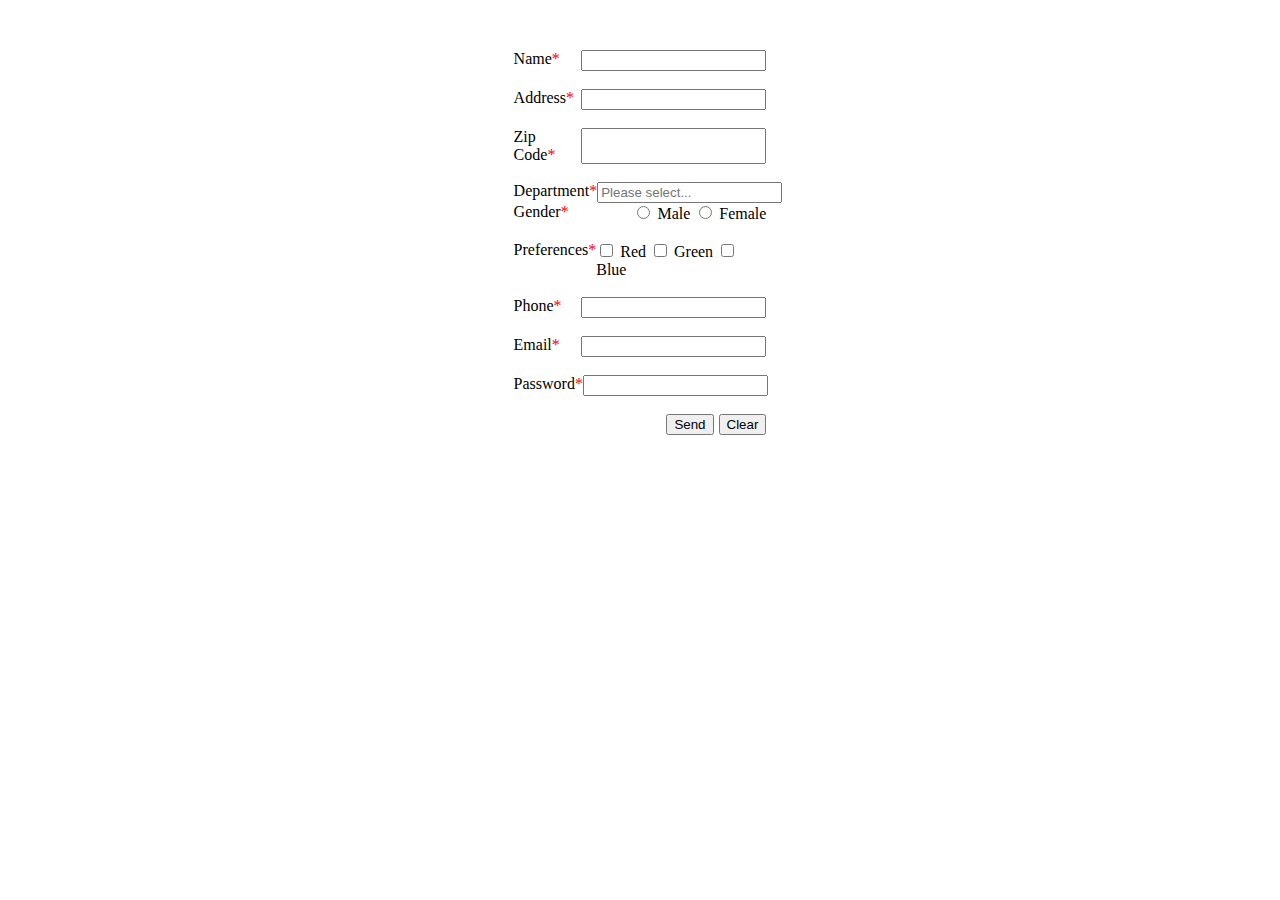
<file: 09-form/index.html>
<!DOCTYPE html>
<html lang="en">

<head>
    <meta charset="UTF-8">
    <meta http-equiv="X-UA-Compatible" content="IE=edge">
    <meta name="viewport" content="width=device-width, initial-scale=1.0">
    <title>Document</title>
    <link rel="stylesheet" href="css/style.css">
</head>

<body>
    <div class="container">
        <form class="form-exm">
            <div class="div-exm">
                <label for="name">Name<span>*</span></label>
                <input type="text">
            </div><br>
            <div class="div-exm">
                <label for="address">Address<span>*</span></label>
                <input type="text">
            </div><br>
            <div class="div-exm">
                <label for="zip-code">Zip Code<span>*</span></label>
                <input type="text">
            </div><br>
            <div class="div-exm">
                <label for="department">Department<span>*</span></label>
                <input list="browsers" placeholder="Please select...">
                <datalist id="browsers">
                    <option value="Bangaldesh">
                    <option value="Afghanistan">
                    <option value="Albania">
                    <option value="Algeria">
                    <option value="Andorra">
                </datalist>

            </div>
            <div class="div-exm">
                <label for="gender">Gender<span>*</span></label>
                <div>
                    <input type="radio" name="gender" id="gender" value="male"> Male
                    <input type="radio" name="gender" id="gender" value="female"> Female
                </div>

            </div><br />
            <div class="div-exm">
                <label for="religion">Preferences<span>*</span></label>
                <div>
                    <input type="checkbox" name="c1" id="red" value="red"> Red
                    <input type="checkbox" name="c1" id="green" value="green"> Green
                    <input type="checkbox" name="c1" id="blue" value="blue"> Blue
                </div>

            </div><br />
            <div class="div-exm">
                <label for="phone">Phone<span>*</span></label>
                <input type="text">
            </div><br>
            <div class="div-exm">
                <label for="email">Email<span>*</span></label>
                <input type="emil">
            </div><br>
            <div class="div-exm">
                <label for="password">Password<span>*</span></label>
                <input type="password">
            </div><br>
            <div class="submit-exm">
                <input type="submit" value="Send">
                <input type="reset" value="Clear">
            </div>
        </form>
    </div>
</body>

</html>
</file>
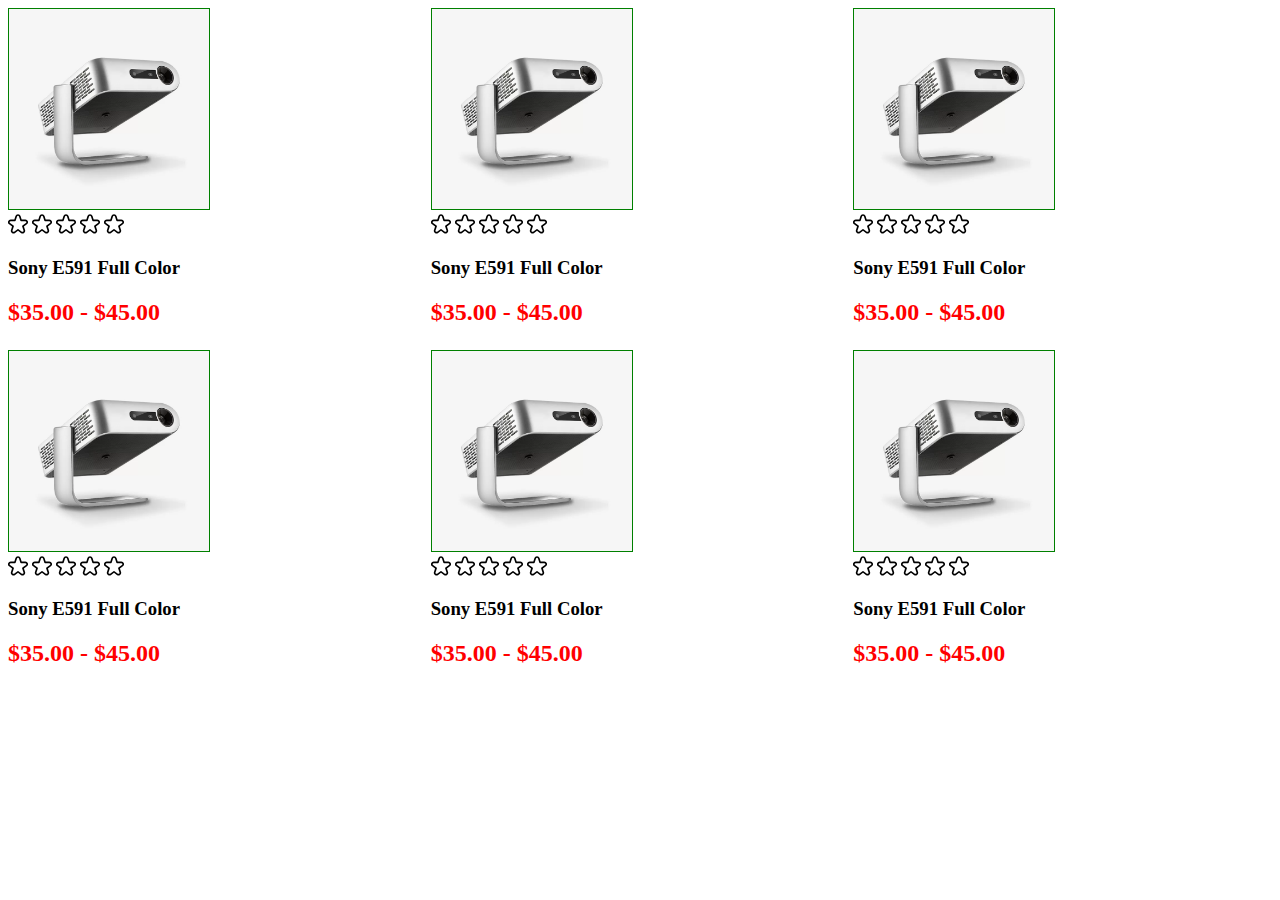
<file: 2-grid-layout/index.html>
<!DOCTYPE html>
<html lang="en">
<head>
    <meta charset="UTF-8">
    <meta http-equiv="X-UA-Compatible" content="IE=edge">
    <meta name="viewport" content="width=device-width, initial-scale=1.0">
    <title>grid-layout</title>
    <link rel="stylesheet" href="css/style.css">
</head>
<body>
   <section class="container">
 
    <div class="items items-1">
        <div id="bg-img">
            <img src="images/images.png" alt="">

        </div>
        <div id="icons">
            <img src="images/star.svg" alt="">
            <img src="images/star.svg" alt="">
            <img src="images/star.svg" alt="">
            <img src="images/star.svg" alt="">
            <img src="images/star.svg" alt="">

        </div>
        <!-- <img class="icons" src="images/star.svg" alt=""> -->
        <h3>Sony E591 Full Color</h3>
        <h2>$35.00 - $45.00</h3>
    </div>

    <div class="items items-1">
        <div id="bg-img">
            <img src="images/images.png" alt="">

        </div>
        <div id="icons">
            <img src="images/star.svg" alt="">
            <img src="images/star.svg" alt="">
            <img src="images/star.svg" alt="">
            <img src="images/star.svg" alt="">
            <img src="images/star.svg" alt="">

        </div>
        <!-- <img class="icons" src="images/star.svg" alt=""> -->
        <h3>Sony E591 Full Color</h3>
        <h2>$35.00 - $45.00</h3>
    </div>

    <div class="items items-1">
        <div id="bg-img">
            <img src="images/images.png" alt="">

        </div>
        <div id="icons">
            <img src="images/star.svg" alt="">
            <img src="images/star.svg" alt="">
            <img src="images/star.svg" alt="">
            <img src="images/star.svg" alt="">
            <img src="images/star.svg" alt="">

        </div>
        <!-- <img class="icons" src="images/star.svg" alt=""> -->
        <h3>Sony E591 Full Color</h3>
        <h2>$35.00 - $45.00</h3>
    </div>

    <div class="items items-1">
        <div id="bg-img">
            <img src="images/images.png" alt="">

        </div>
        <div id="icons">
            <img src="images/star.svg" alt="">
            <img src="images/star.svg" alt="">
            <img src="images/star.svg" alt="">
            <img src="images/star.svg" alt="">
            <img src="images/star.svg" alt="">

        </div>
        <!-- <img class="icons" src="images/star.svg" alt=""> -->
        <h3>Sony E591 Full Color</h3>
        <h2>$35.00 - $45.00</h3>
    </div>

    <div class="items items-1">
        <div id="bg-img">
            <img src="images/images.png" alt="">

        </div>
        <div id="icons">
            <img src="images/star.svg" alt="">
            <img src="images/star.svg" alt="">
            <img src="images/star.svg" alt="">
            <img src="images/star.svg" alt="">
            <img src="images/star.svg" alt="">

        </div>
        <!-- <img class="icons" src="images/star.svg" alt=""> -->
        <h3>Sony E591 Full Color</h3>
        <h2>$35.00 - $45.00</h3>
    </div>

    <div class="items items-1">
        <div id="bg-img">
            <img src="images/images.png" alt="">

        </div>
        <div id="icons">
            <img src="images/star.svg" alt="">
            <img src="images/star.svg" alt="">
            <img src="images/star.svg" alt="">
            <img src="images/star.svg" alt="">
            <img src="images/star.svg" alt="">

        </div>
        <!-- <img class="icons" src="images/star.svg" alt=""> -->
        <h3>Sony E591 Full Color</h3>
        <h2>$35.00 - $45.00</h3>
    </div>









   </section> 
</body>
</html>
</file>
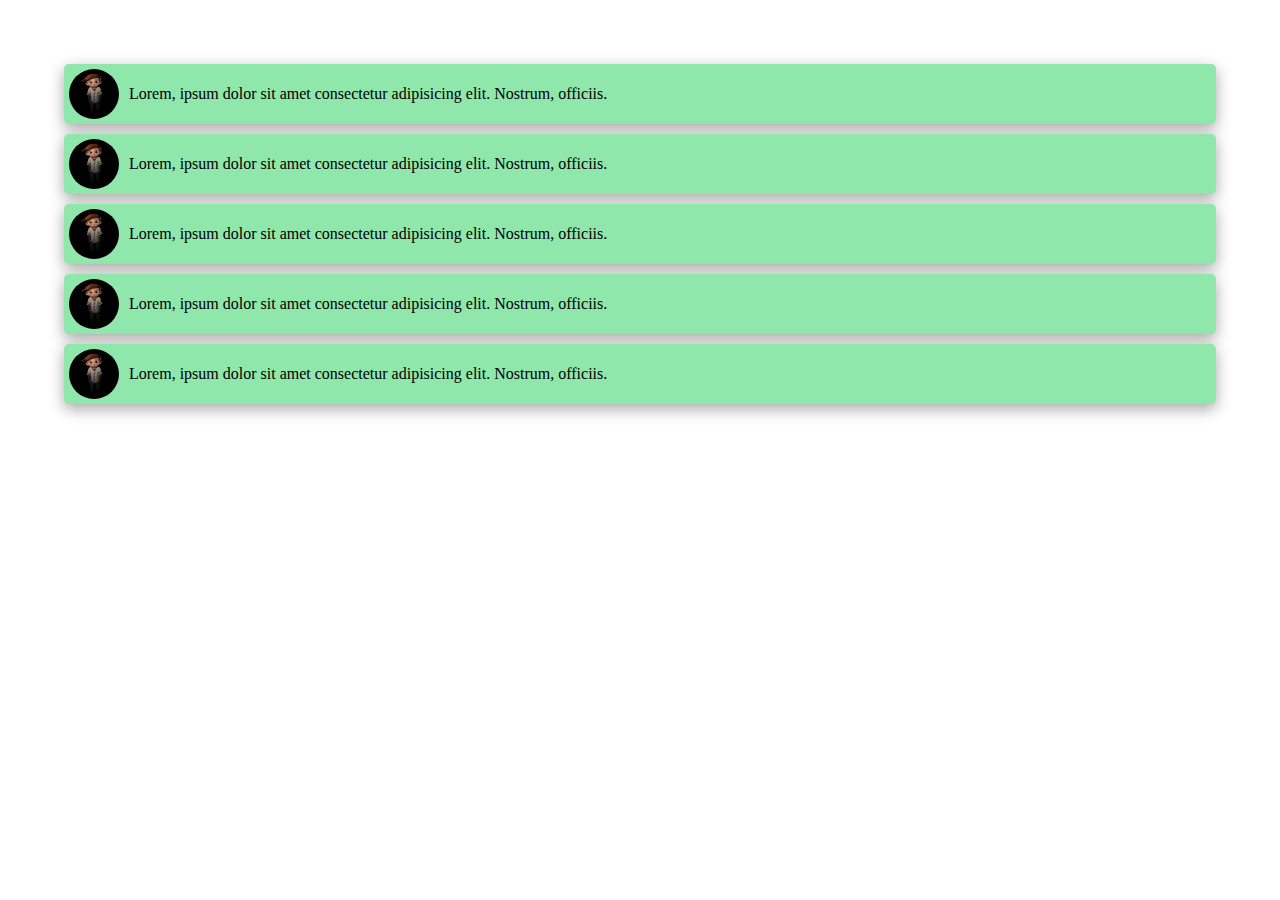
<file: Contact System/index.html>
<!DOCTYPE html>
<html lang="en">
<head>
    <meta charset="UTF-8">
    <meta http-equiv="X-UA-Compatible" content="IE=edge">
    <meta name="viewport" content="width=device-width, initial-scale=1.0">
    <title>Contact System</title>
    <link rel="stylesheet" href="asset/style.css">
</head>
<body>
    <section class="contact">
        <div class="container">

            <div class="ui">
                <img src="asset/images/img.png" alt="">
                <p>Lorem, ipsum dolor sit amet consectetur adipisicing elit. Nostrum, officiis.</p>
            </div>

            <div class="ui">
                <img src="asset/images/img.png" alt="">
                <p>Lorem, ipsum dolor sit amet consectetur adipisicing elit. Nostrum, officiis.</p>
            </div>

            <div class="ui">
                <img src="asset/images/img.png" alt="">
                <p>Lorem, ipsum dolor sit amet consectetur adipisicing elit. Nostrum, officiis.</p>
            </div>

            <div class="ui">
                <img src="asset/images/img.png" alt="">
                <p>Lorem, ipsum dolor sit amet consectetur adipisicing elit. Nostrum, officiis.</p>
            </div>

            <div class="ui">
                <img src="asset/images/img.png" alt="">
                <p>Lorem, ipsum dolor sit amet consectetur adipisicing elit. Nostrum, officiis.</p>
            </div>
        </div>
        
    </section>
</body>
</html>
</file>
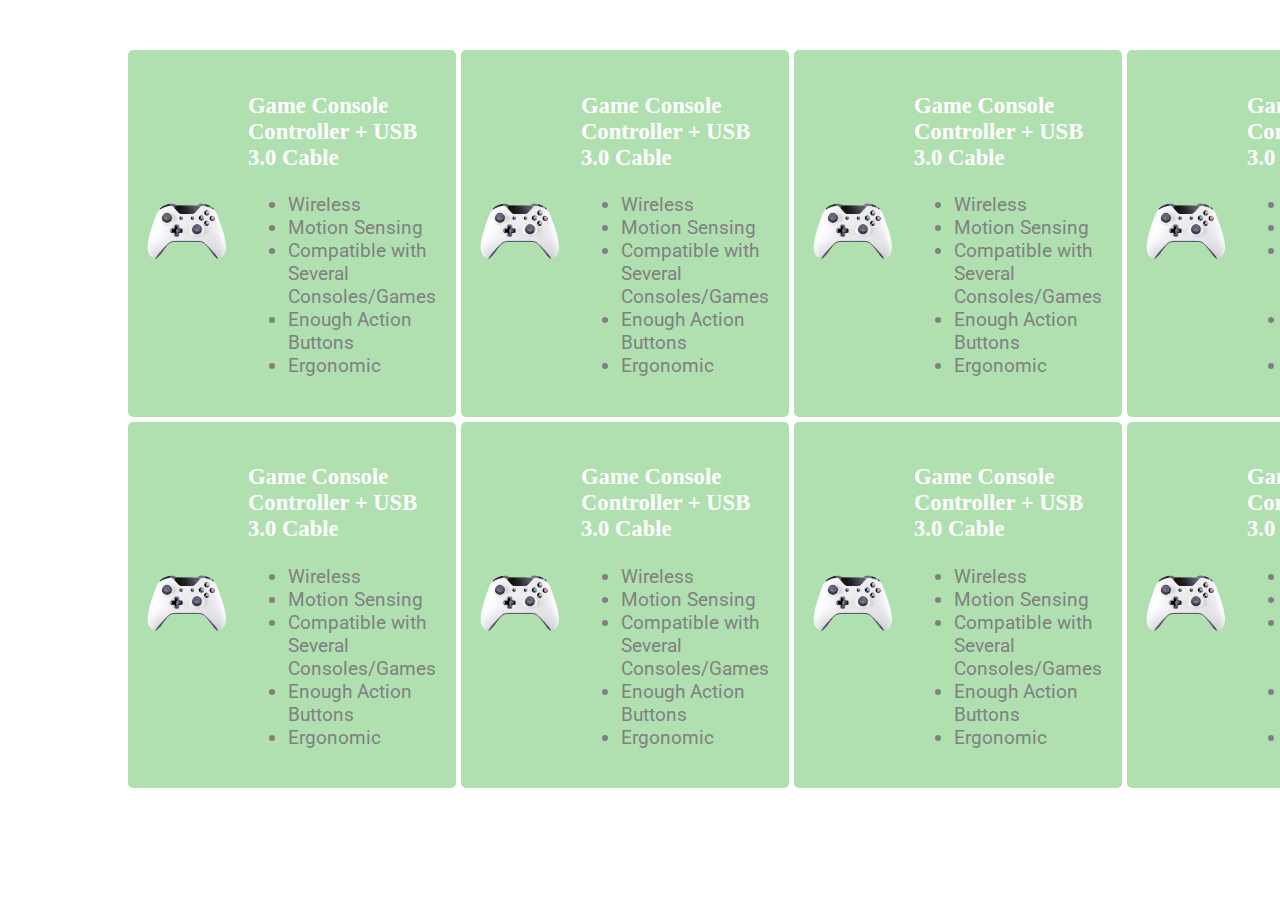
<file: CSS Grid Layout/index.html>
<!DOCTYPE html>
<html lang="en">
<head>
    <meta charset="UTF-8">
    <meta http-equiv="X-UA-Compatible" content="IE=edge">
    <meta name="viewport" content="width=device-width, initial-scale=1.0">
    <title>Grid-Layout</title>
    <link rel="stylesheet" href="asset/style.css">
</head>
<body>
    <section class="main">


        <div class="grid">
        <div class="wrapper">
            <img src="asset/images/img1.png" alt="">
            <div class="title">
                <h3>Game Console Controller + USB 3.0 Cable</h3>
                <ul>
                    <li>Wireless</li>
                    <li>Motion Sensing</li>
                    <li>Compatible with Several Consoles/Games</li>
                    <li>Enough Action Buttons</li>
                    <li>Ergonomic</li>
                </ul>

            </div>
            
        </div>



        <div class="wrapper">
            <img src="asset/images/img1.png" alt="">
            <div class="title">
                <h3>Game Console Controller + USB 3.0 Cable</h3>
                <ul>
                    <li>Wireless</li>
                    <li>Motion Sensing</li>
                    <li>Compatible with Several Consoles/Games</li>
                    <li>Enough Action Buttons</li>
                    <li>Ergonomic</li>
                </ul>

            </div>
            
        </div>

        <div class="wrapper">
            <img src="asset/images/img1.png" alt="">
            <div class="title">
                <h3>Game Console Controller + USB 3.0 Cable</h3>
                <ul>
                    <li>Wireless</li>
                    <li>Motion Sensing</li>
                    <li>Compatible with Several Consoles/Games</li>
                    <li>Enough Action Buttons</li>
                    <li>Ergonomic</li>
                </ul>

            </div>
            
        </div>

        <div class="wrapper">
            <img src="asset/images/img1.png" alt="">
            <div class="title">
                <h3>Game Console Controller + USB 3.0 Cable</h3>
                <ul>
                    <li>Wireless</li>
                    <li>Motion Sensing</li>
                    <li>Compatible with Several Consoles/Games</li>
                    <li>Enough Action Buttons</li>
                    <li>Ergonomic</li>
                </ul>

            </div>
            
        </div>
        <div class="wrapper">
            <img src="asset/images/img1.png" alt="">
            <div class="title">
                <h3>Game Console Controller + USB 3.0 Cable</h3>
                <ul>
                    <li>Wireless</li>
                    <li>Motion Sensing</li>
                    <li>Compatible with Several Consoles/Games</li>
                    <li>Enough Action Buttons</li>
                    <li>Ergonomic</li>
                </ul>

            </div>
            
        </div>

        <div class="wrapper">
            <img src="asset/images/img1.png" alt="">
            <div class="title">
                <h3>Game Console Controller + USB 3.0 Cable</h3>
                <ul>
                    <li>Wireless</li>
                    <li>Motion Sensing</li>
                    <li>Compatible with Several Consoles/Games</li>
                    <li>Enough Action Buttons</li>
                    <li>Ergonomic</li>
                </ul>

            </div>
            
        </div>

        <div class="wrapper">
            <img src="asset/images/img1.png" alt="">
            <div class="title">
                <h3>Game Console Controller + USB 3.0 Cable</h3>
                <ul>
                    <li>Wireless</li>
                    <li>Motion Sensing</li>
                    <li>Compatible with Several Consoles/Games</li>
                    <li>Enough Action Buttons</li>
                    <li>Ergonomic</li>
                </ul>

            </div>
            
        </div>

        <div class="wrapper">
            <img src="asset/images/img1.png" alt="">
            <div class="title">
                <h3>Game Console Controller + USB 3.0 Cable</h3>
                <ul>
                    <li>Wireless</li>
                    <li>Motion Sensing</li>
                    <li>Compatible with Several Consoles/Games</li>
                    <li>Enough Action Buttons</li>
                    <li>Ergonomic</li>
                </ul>

            </div>
            
        </div>
    </div>



    </section>
</body>
</html>
</file>
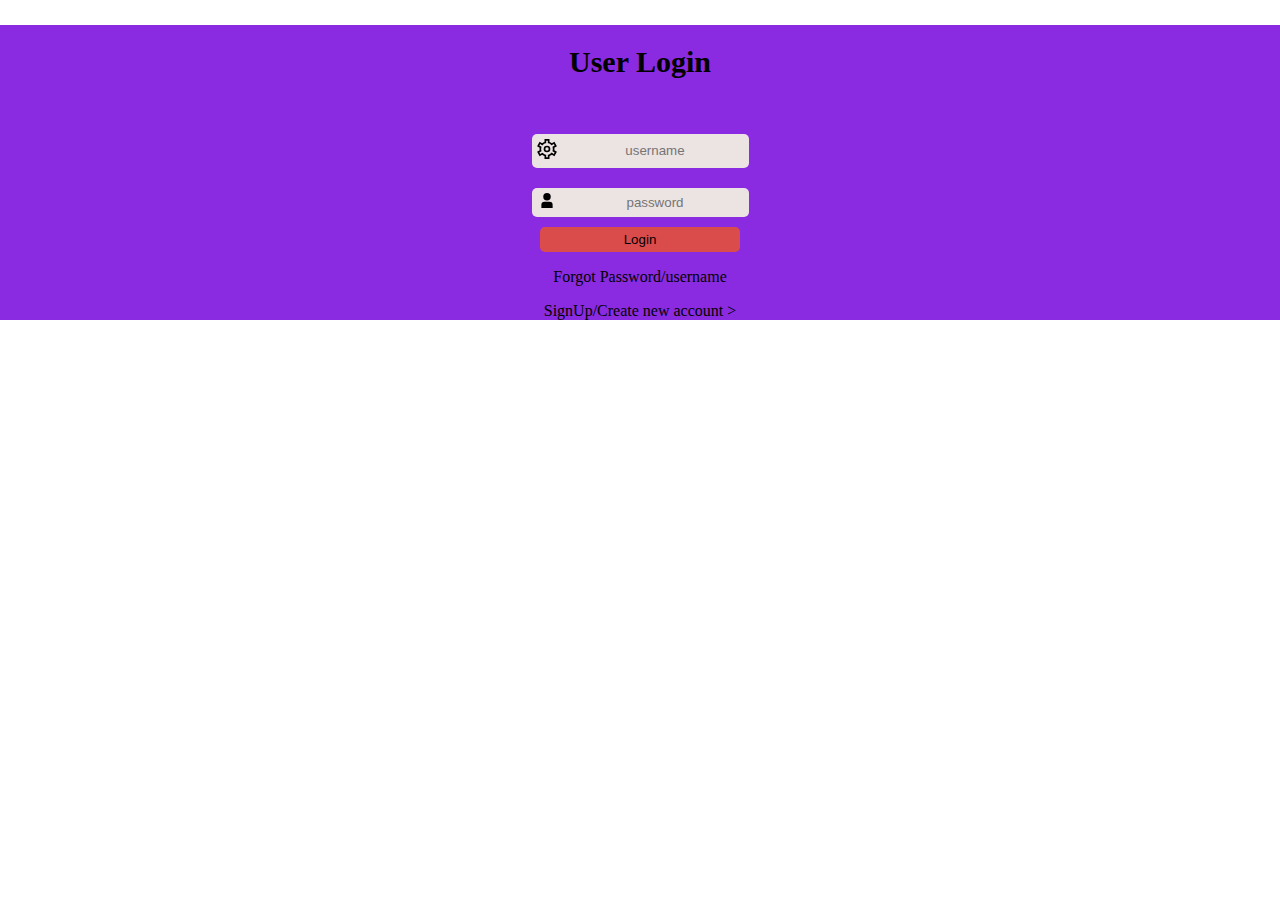
<file: Login-System/index.html>
<!DOCTYPE html>
<html lang="en">
<head>
    <meta charset="UTF-8">
    <meta http-equiv="X-UA-Compatible" content="IE=edge">
    <meta name="viewport" content="width=device-width, initial-scale=1.0">
    <link rel="stylesheet" href="style.css">
    <title>Document</title>
    
</head>
<body>
    <section class="longin-system">
        <div class="head">
            <h2>User Login</h2>
        </div>
        <div class="wrapper">
              <div class="user">
                <span>
                    <svg xmlns="http://www.w3.org/2000/svg" viewBox="0 0 24 24"><g id="_01_align_center" data-name="01 align center"><path d="M15,24H9V20.487a9,9,0,0,1-2.849-1.646L3.107,20.6l-3-5.2L3.15,13.645a9.1,9.1,0,0,1,0-3.29L.107,8.6l3-5.2L6.151,5.159A9,9,0,0,1,9,3.513V0h6V3.513a9,9,0,0,1,2.849,1.646L20.893,3.4l3,5.2L20.85,10.355a9.1,9.1,0,0,1,0,3.29L23.893,15.4l-3,5.2-3.044-1.758A9,9,0,0,1,15,20.487Zm-4-2h2V18.973l.751-.194A6.984,6.984,0,0,0,16.994,16.9l.543-.553,2.623,1.515,1-1.732-2.62-1.513.206-.746a7.048,7.048,0,0,0,0-3.75l-.206-.746,2.62-1.513-1-1.732L17.537,7.649,16.994,7.1a6.984,6.984,0,0,0-3.243-1.875L13,5.027V2H11V5.027l-.751.194A6.984,6.984,0,0,0,7.006,7.1l-.543.553L3.84,6.134l-1,1.732L5.46,9.379l-.206.746a7.048,7.048,0,0,0,0,3.75l.206.746L2.84,16.134l1,1.732,2.623-1.515.543.553a6.984,6.984,0,0,0,3.243,1.875l.751.194Zm1-6a4,4,0,1,1,4-4A4,4,0,0,1,12,16Zm0-6a2,2,0,1,0,2,2A2,2,0,0,0,12,10Z"/></g></svg>
                </span>
                <input  type="text" name="username" id="username" placeholder="username">
    
              </div>  

              <div class="pass">

                <span>
                    <svg xmlns="http://www.w3.org/2000/svg" id="Layer_1" data-name="Layer 1" viewBox="0 0 24 24"><path d="M16.043,14H7.957A4.963,4.963,0,0,0,3,18.957V24H21V18.957A4.963,4.963,0,0,0,16.043,14Z"/><circle cx="12" cy="6" r="6"/></svg>
                    </span>
                <input type="password" name="password" id="password" placeholder="password">
              </div>
            
        </div>
        <div class="btn">
            <button type="submit" name="submit">Login</button>
        </div>
        <div>
            <p>Forgot Password/username</p>
        </div>

        <div class="footer">
            <p>SignUp/Create new account ></p>
        </div>

    </section>
</body>
</html>
</file>
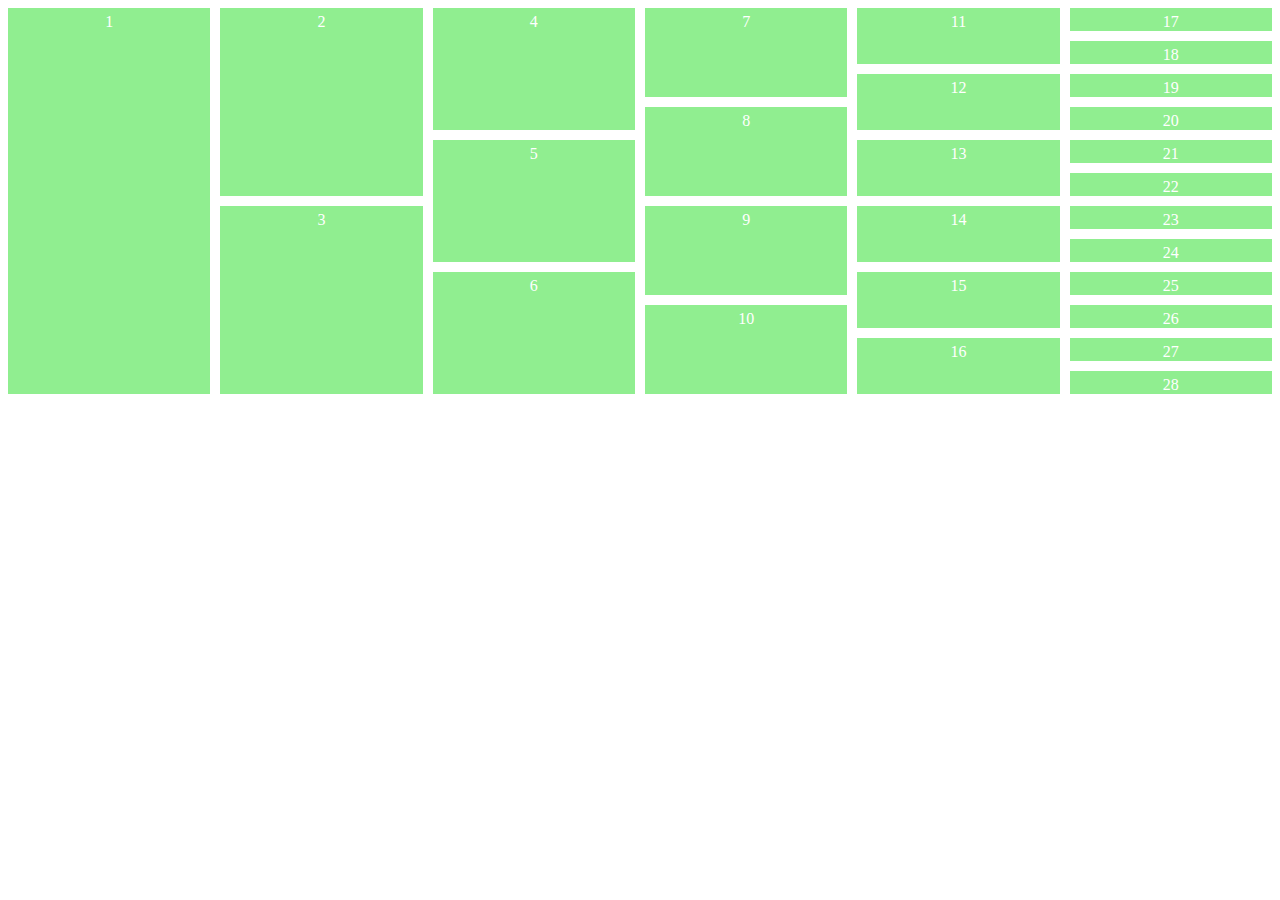
<file: Grid-Layout/1-css-grid-challenge.html>
<!DOCTYPE html>
<html lang="en">

<head>
    <meta charset="UTF-8">
    <meta http-equiv="X-UA-Compatible" content="IE=edge">
    <meta name="viewport" content="width=device-width, initial-scale=1.0">
    <title>Grid-Challenge-1</title>
    <style>
        .container {
            display: grid;
            grid-template-columns: repeat(6, 1fr);
            grid-gap: 10px;
        }

        .nested-item {
            display: grid;
            grid-gap: 10px;
        }

        .item {
            background-color: lightgreen;
            text-align: center;
            color: white;
            padding-top: 5px;
        }
    </style>
</head>

<body>
    <!--Container Grid Box-->
    <div class="container">
        <!--Nested Grid Container -In First nested-container I have placed only one
    item so there will be only one row-->
        <div class="nested-item">
            <!--Simpaly items placed in a nested container-->
            <div class="item">
                1
            </div>
        </div>
        <!--In second nested grid I have placed only two items to make it two equal rows-->
        <div class="nested-item">
            <div class="item">
                2
            </div>
            <div class="item">
                3
            </div>
        </div>
        <!--In third nested grid I have placed only three items to make it three equal rows-->
        <div class="nested-item">
            <div class="item">
                4
            </div>
            <div class="item">
                5
            </div>
            <div class="item">
                6
            </div>
        </div>
        <!--In 4th nested grid I have placed only four items to make it four equal rows-->
        <div class="nested-item">
            <div class="item">
                7
            </div>
            <div class="item">
                8
            </div>
            <div class="item">
                9
            </div>
            <div class="item">
                10
            </div>
        </div>
        <!--In 5th nested grid I have placed only six items to make it six equal rows-->
        <div class="nested-item">
            <div class="item">
                11
            </div>
            <div class="item">
                12
            </div>
            <div class="item">
                13
            </div>
            <div class="item">
                14
            </div>
            <div class="item">
                15
            </div>
            <div class="item">
                16
            </div>
        </div>
        <!--In 6th nested grid I have placed 12 items to make it 12 equal rows-->
        <div class="nested-item">
            <div class="item">
                17
            </div>
            <div class="item">
                18
            </div>
            <div class="item">
                19
            </div>
            <div class="item">
                20
            </div>
            <div class="item">
                21
            </div>
            <div class="item">
                22
            </div>
            <div class="item">
                23
            </div>
            <div class="item">
                24
            </div>
            <div class="item">
                25
            </div>
            <div class="item">
                26
            </div>
            <div class="item">
                27
            </div>
            <div class="item">
                28
            </div>
        </div>

    </div>
</body>

</html>
</file>
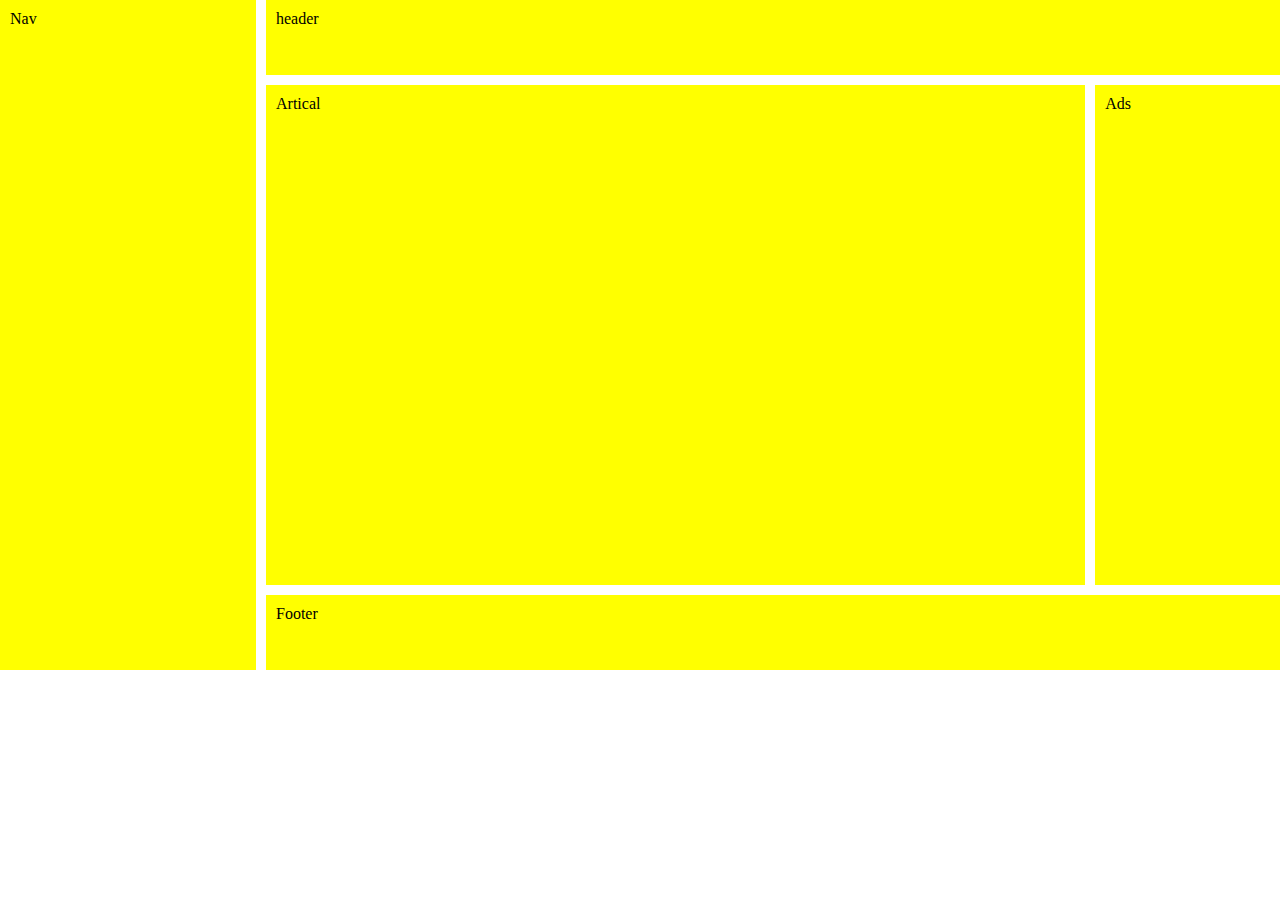
<file: Grid-Layout/2-grid-challenge.html>
<!DOCTYPE html>
<html lang="en">

<head>
    <meta charset="UTF-8">
    <meta http-equiv="X-UA-Compatible" content="IE=edge">
    <meta name="viewport" content="width=device-width, initial-scale=1.0">
    <title>Grid-Challenge-2</title>
    <style>
        * {
            margin: 0;
        }

        .container {
            display: grid;
            grid-template-columns: 20% 80%;
            grid-gap: 10px;
        }

        .nested-item {
            display: grid;
            grid-template-columns: repeat(1, 1fr);
            grid-template-rows: 75px 500px 75px;
            grid-gap: 10px;
        }

        .main-section {
            display: grid;
            grid-template-columns: 80% 20%;
            grid-gap: 10px;
        }

        .item {
            background-color: yellow;
            padding: 10px;
        }
    </style>
</head>

<body>
    <div class="container">
        <div class="item" id="nav">
            Nav
        </div>
        <div class="nested-item">
            <div class="item" id="header">
                header
            </div>
            <div class="main-section">
                <div class="item" id="artical">
                    Artical
                </div>
                <div class="item" id="ads">
                    Ads
                </div>
            </div>
            <div class="item" id="footer">
                Footer
            </div>
        </div>
    </div>
</body>

</html>
</file>
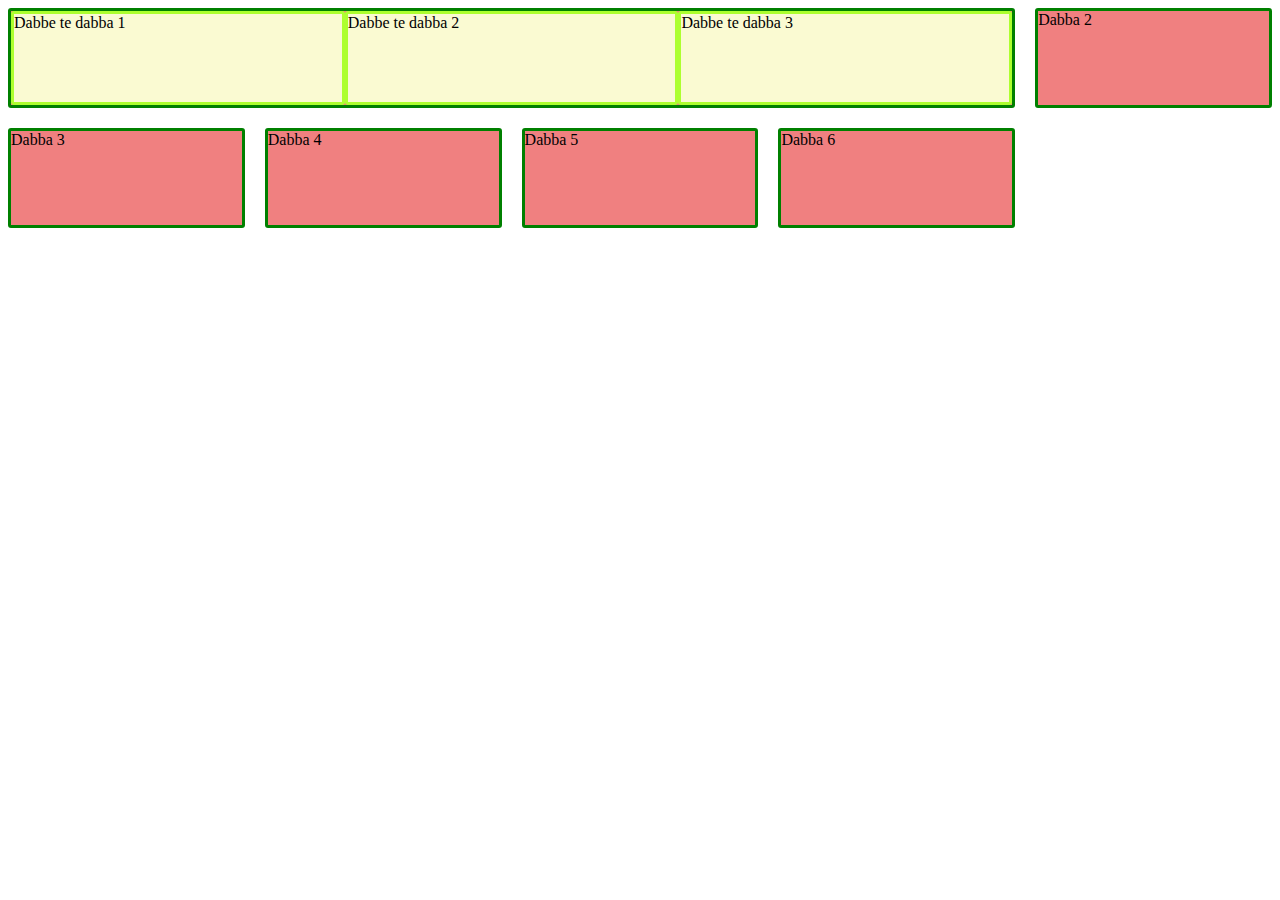
<file: Grid-Layout/grid.html>
<!DOCTYPE html>
<html lang="en">

<head>
    <meta charset="UTF-8">
    <meta http-equiv="X-UA-Compatible" content="IE=edge">
    <meta name="viewport" content="width=device-width, initial-scale=1.0">
    <title>CSS Grid</title>
    <style>
        .container {
            display: grid;

            grid-template-columns: repeat(auto-fill, minmax(200px, 1fr));
            /* grid-template-columns: 200px 200px 200px; */
            /* grid-template-columns: 200px 100px 200px; */
            /* grid-template-rows: 200px 100px 200px; */
            /* grid-template-columns: 1fr 2fr 1fr; */
            /* grid-template-columns: repeat(6, 1fr); */
            /* grid-template-columns: repeat(4, 1fr); */
            grid-gap: 20px;
            /* grid-auto-rows: 100px; */
            grid-auto-rows: minmax(100px, auto);
            grid-auto-columns: minmax(50px, auto);
            /* grid-auto-columns: 50px; */
            /* column-gap: 120px; */
            /* row-gap: 200px; */
        }

        .items {

            background-color: lightcoral;
            border: 3px solid green;
            border-radius: 3px;

        }



        #item-1 {
            grid-column-start: 1;
            grid-column-end: 5;
        }

        .item-1-container {
            display: grid;
            grid-template-columns: repeat(3, 1fr);
        }

        .nested-item {
            border: 3px solid greenyellow;
            border-radius: 3px;
            background-color: lightgoldenrodyellow;
        }
    </style>
</head>

<body>
    <div class="container">


        <div class="items item-1-container" id="item-1">
            <div class="nested-item">Dabbe te dabba 1</div>
            <div class="nested-item">Dabbe te dabba 2</div>
            <div class="nested-item">Dabbe te dabba 3</div>
        </div>
        <div class="items" id="item-2">Dabba 2</div>
        <div class="items">Dabba 3</div>
        <div class="items">Dabba 4</div>
        <div class="items">Dabba 5</div>
        <div class="items">Dabba 6</div>
    </div>
</body>

</html>
</file>
<file: 09-form/css/style.css>
span {
  color: red;
}
.container {
  margin: 50px auto;
  max-width: 20%;
}

.div-exm {
  display: flex;
  justify-content: space-between;
}

.submit-exm {
  display: flex;
  justify-content: end;
  gap: 5px;
}
</file>
<file: 2-grid-layout/css/style.css>
.container{ 
    
} 
section {
    display: grid;
    grid-template-columns: 3fr 3fr 3fr;
    /* grid-template-columns: 200px 100px 200px; */
    grid-gap: 4px;
    justify-content: center;
}



#bg-img img{
    /* display: flex; */
    border: 1px solid green;
    width: 200px;

}
#icons img{
    width: 20px;
}

section h3:hover{
    color: #db3838;
}
section h2{
    color: red;
}
</file>
<file: Contact System/asset/style.css>
*{
    margin: 0;
}

body{
    padding: 5%;
}

.ui{
    display: flex;
    align-items: center;
    gap: 10px;
    background-color: #8fe7ac;
    
    padding: 5px;
    box-shadow: rgba(0, 0, 0, 0.35) 0px 5px 15px;
    border-radius: 5px;

}
.ui img{
    width: 50px;
    height: 50px;
    border-radius: 60%;
}

.container{
    display: flex;
    flex-direction: column;
    gap: 10px;
    
}
</file>
<file: CSS Grid Layout/asset/style.css>
@import url('https://fonts.googleapis.com/css2?family=Roboto&display=swap');
body{
    margin: 0;

}
.main{
    margin: 0 10%;    
}

.wrapper{
    display: flex;
    color: #fff;
    background-color: #b0e0b0;
    align-items: center;
    

    /* flex-direction: column; */
}
.wrapper img{
    width: 100px;


}

.wrapper ul li{
    color: grey;
    font-family: 'Roboto', sans-serif;
}


.grid{
    margin-top: 50px;
    display: grid;
    grid-template-columns: 1fr 1fr 1fr 1fr;
    grid-gap: 5px;
    
}

.grid div{
    border-radius: 5px;
    padding: 10px;
    font-size: 110%;
}
</file>
<file: Login-System/style.css>
body{
    /* background-color: bisque; */
    /* background-image: linear-gradient(to right, #6161db , #db4646); */
    margin: 0;
    padding: 0;
    box-sizing: border-box;
}

.longin-system{
    background-color: blueviolet;
    text-align: center;

}

.user{
    display: flex;
    justify-content: center;
    padding: 10px;
    gap: 0px;
}

.user span{
    background-color: #ece3e3;
    border-radius: 5px 0px 0px 5px;
    padding: 5px;
}

.user span svg{
    width: 20px;
    height: 20px;
    fill: #000;

}

.user input{
    text-align: center;
    padding: 5px;
    background-color: #ece3e3;
    outline: none;
    border: none;
    border-radius: 0px 5px 5px 0px;
    
}
.pass{
    display: flex;
    justify-content: center;
    padding: 10px;
    gap: 0px;
}

.pass span{
    background-color: #ece3e3;
    border-radius: 5px 0px 0px 5px;
    padding: 5px;

}
.pass span svg{
    width: 20px;
    height: 15px;
    fill: #000;

}

.pass input{
    text-align: center;
    padding: 5px;
    background-color: #ece3e3;
    outline: none;
    border: none;
    border-radius: 0px 5px 5px 0px;
}

.head h2{
   padding: 20px;
   font-size: 30px;
}

.btn button{
    background-color: rgb(218, 76, 76);
    width: 200px;
    padding: 5px 0;
    border: none;
    border-radius: 5px;

}
</file>
